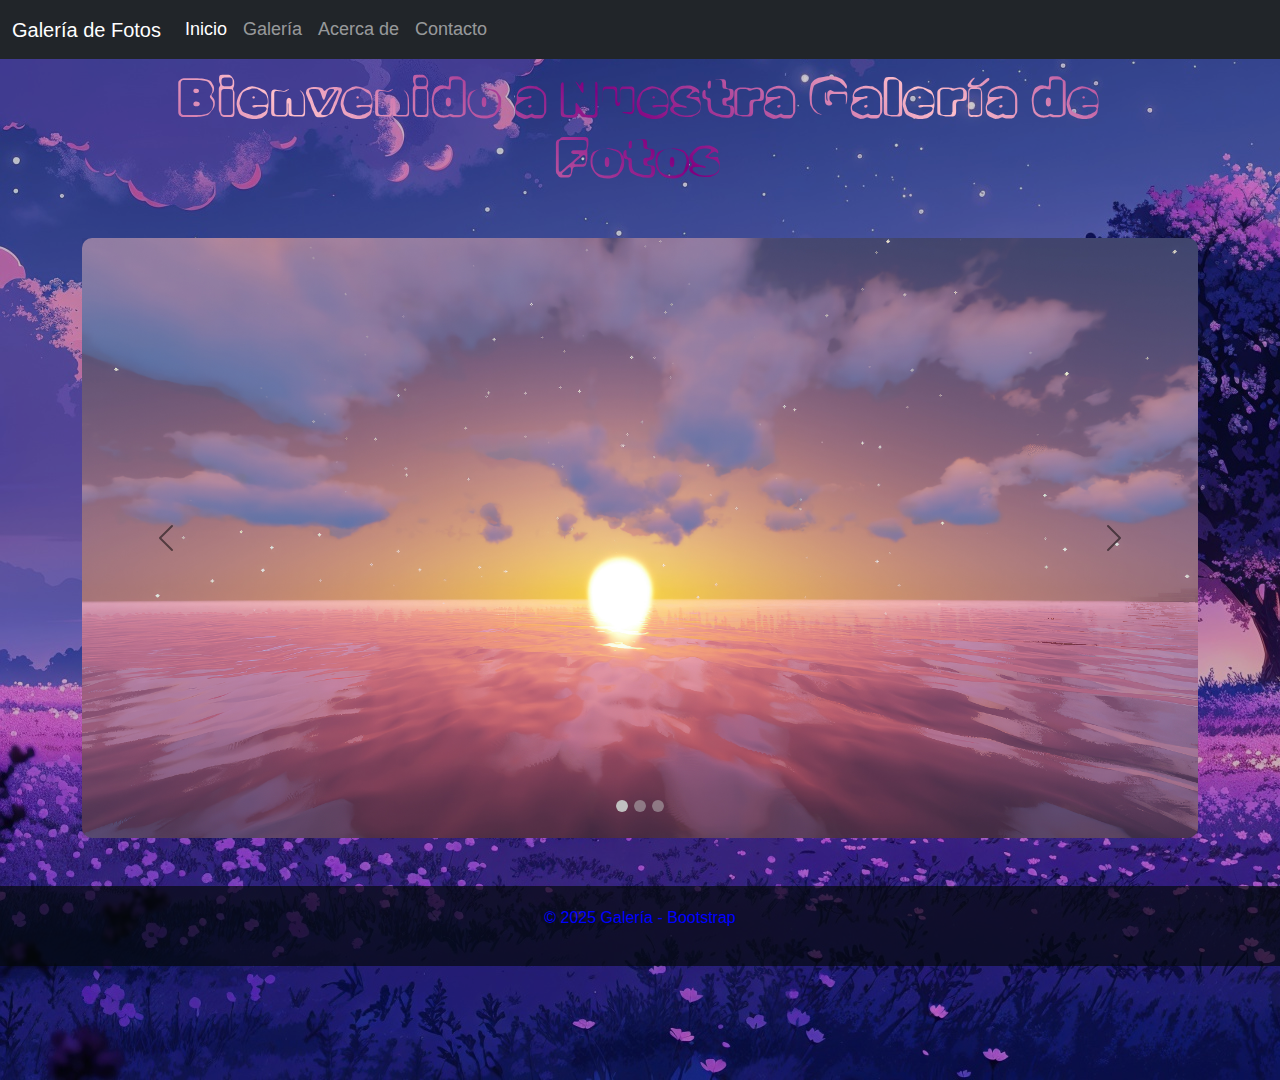
<file: index.html>
<!DOCTYPE html>
<html lang="es">
<head>
    <meta charset="UTF-8">
    <meta name="viewport" content="width=device-width, initial-scale=1">
    <title>Galería de Fotos - Carousel</title>
    <link href="https://cdn.jsdelivr.net/npm/bootstrap@5.3.0/dist/css/bootstrap.min.css" rel="stylesheet">
    <link href="styles.css" rel="stylesheet">
    <style>
        @import url('https://fonts.googleapis.com/css2?family=DynaPuff:wght@400..700&family=Playwrite+AU+SA:wght@100..400&family=Rubik+Vinyl&family=Spicy+Rice&display=swap');
    </style>
</head>
<body>
    <nav class="navbar navbar-expand-lg navbar-dark bg-dark fixed-top">
        <div class="container-fluid">
            <a class="navbar-brand" href="#">Galería de Fotos</a>
            <button class="navbar-toggler" type="button" data-bs-toggle="collapse" data-bs-target="#navbarNav" aria-controls="navbarNav" aria-expanded="false" aria-label="Toggle navigation">
                <span class="navbar-toggler-icon"></span>
            </button>
            <div class="collapse navbar-collapse" id="navbarNav">
                <ul class="navbar-nav">
                    <li class="nav-item">
                        <a class="nav-link active" aria-current="page" href="./index.html">Inicio</a>
                    </li>
                    <li class="nav-item">
                        <a class="nav-link" href="#photoCarousel">Galería</a>
                    </li>
                    <li class="nav-item">
                        <a class="nav-link" href="./HTML & CSS/sobremi.html">Acerca de</a>
                    </li>
                    <li class="nav-item">
                        <a class="nav-link" href="./HTML & CSS/contacto.html">Contacto</a>
                    </li>
                </ul>
            </div>
        </div>
    </nav>
    <div class="container mt-5" style="margin-top: 80px;">
        <h1 class="title">Bienvenido a Nuestra Galería de Fotos</h1>
        <div id="photoCarousel" class="carousel slide" data-bs-ride="carousel">
            <div class="carousel-indicators">
                <button type="button" data-bs-target="#photoCarousel" data-bs-slide-to="0" class="active"></button>
                <button type="button" data-bs-target="#photoCarousel" data-bs-slide-to="1"></button>
                <button type="button" data-bs-target="#photoCarousel" data-bs-slide-to="2"></button>
            </div>
            <div class="carousel-inner">
                <div class="carousel-item active">
                    <img src="./IMG/atardecer.jpg" class="d-block w-100" alt="Foto 1">
                    <div class="carousel-caption d-md-block">
                        <h5>El Último Suspiro</h5>
                        <p>Un atardecer vibrante sobre el océano, donde los tonos rosados y dorados se mezclan con el cielo estrellado y las suaves nubes. Un paisaje sereno que transmite paz y belleza infinita.</p>
                    </div>
                </div>
                <div class="carousel-item">
                    <img src="./IMG/montaña.jpg" class="d-block w-100" alt="Foto 2">
                    <div class="carousel-caption d-md-block">
                        <h5>Reino Invernal</h5>
                        <p>El majestuoso panorama de montañas nevadas, un reino donde el frío gobierna y la quietud es absoluta.</p>
                    </div>
                </div>
                <div class="carousel-item">
                    <img src="./IMG/bosque.jpg" class="d-block w-100" alt="Foto 3">
                    <div class="carousel-caption d-md-block">
                        <h5>Jardín Silvestre</h5>
                        <p>Un paraíso natural donde la primavera pinta de verde los árboles y cubre el suelo con flores y hierbas, creando un rincón lleno de belleza.</p>
                    </div>
                </div>
            </div>
            <button class="carousel-control-prev" type="button" data-bs-target="#photoCarousel" data-bs-slide="prev">
                <span class="carousel-control-prev-icon"></span>
            </button>
            <button class="carousel-control-next" type="button" data-bs-target="#photoCarousel" data-bs-slide="next">
                <span class="carousel-control-next-icon"></span>
            </button>
        </div>
    </div>
    <footer class="footer mt-5">
        <p>&copy; 2025 Galería - Bootstrap</p>
    </footer>
    <script src="https://cdn.jsdelivr.net/npm/bootstrap@5.3.0/dist/js/bootstrap.bundle.min.js"></script>
</body>
</html>
</file>
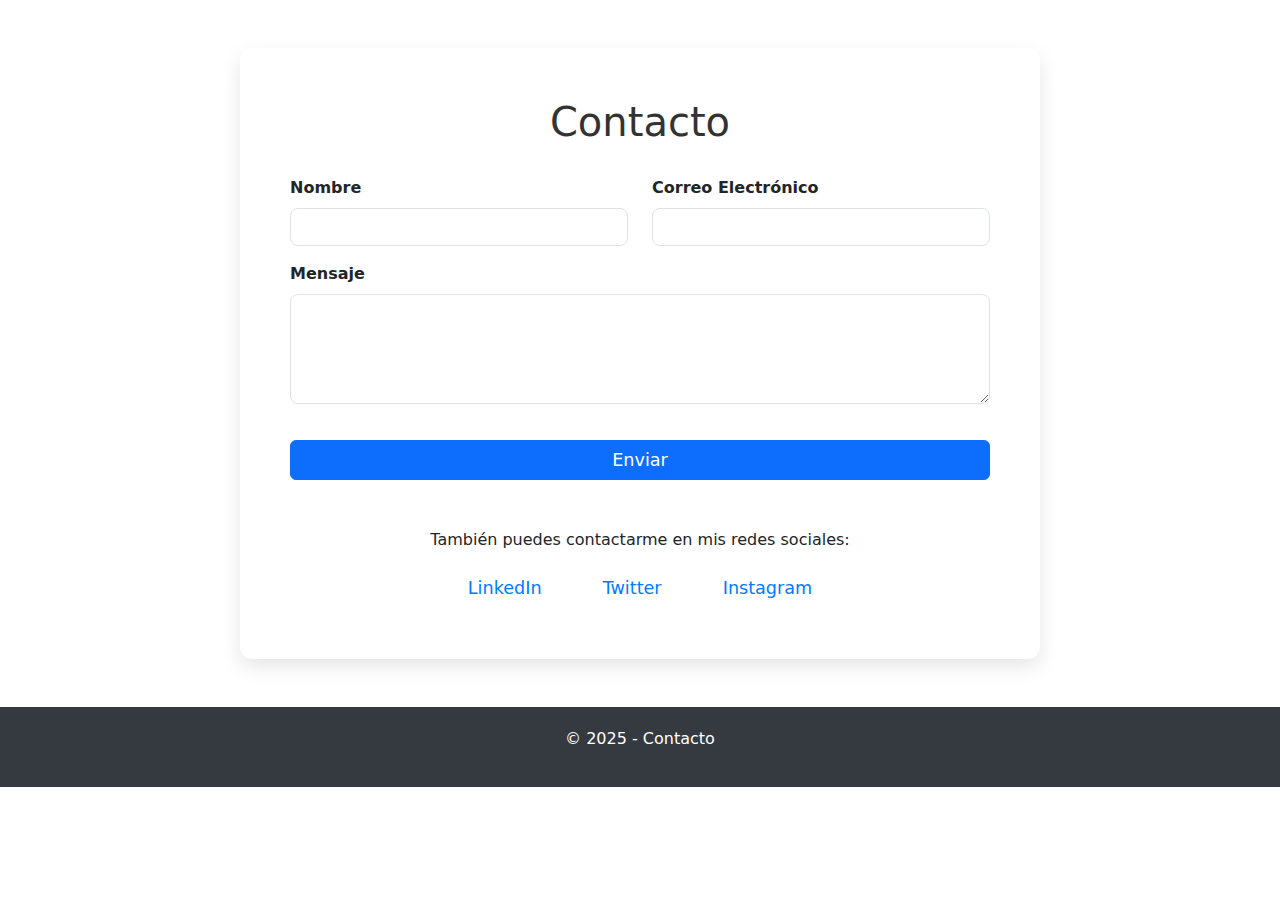
<file: HTML & CSS/contacto.html>
<!DOCTYPE html>
<html lang="es">
<head>
    <meta charset="UTF-8">
    <meta name="viewport" content="width=device-width, initial-scale=1.0">
    <title>Contacto</title>
    <link rel="stylesheet" href="./contacto.css">
    <link href="https://cdn.jsdelivr.net/npm/bootstrap@5.3.0/dist/css/bootstrap.min.css" rel="stylesheet">
</head>
<body>
    <section id="contacto" class="container mt-5">
        <h2 class="text-center">Contacto</h2>
        <form action="http://www.postman-echo.com/post" method="POST">
            <div class="row">
                <div class="col-md-6">
                    <div class="mb-3">
                        <label for="nombre" class="form-label">Nombre</label>
                        <input type="text" class="form-control" id="nombre" name="nombre" required>
                    </div>
                </div>
                <div class="col-md-6">
                    <div class="mb-3">
                        <label for="email" class="form-label">Correo Electrónico</label>
                        <input type="email" class="form-control" id="email" name="email" required>
                    </div>
                </div>
            </div>
            <div class="mb-3">
                <label for="mensaje" class="form-label">Mensaje</label>
                <textarea class="form-control" id="mensaje" name="mensaje" rows="4" required></textarea>
            </div>
            <button type="submit" class="btn btn-primary w-100">Enviar</button>
        </form>
        <div class="mt-5 text-center">
            <p>También puedes contactarme en mis redes sociales:</p>
            <a href="https://www.linkedin.com" target="_blank" class="btn btn-link">LinkedIn</a>
            <a href="https://twitter.com" target="_blank" class="btn btn-link">Twitter</a>
            <a href="https://www.instagram.com" target="_blank" class="btn btn-link">Instagram</a>
        </div>
    </section>
    <footer class="text-center mt-5">
        <p>&copy; 2025 - Contacto</p>
    </footer>
</body>
</html>
</file>
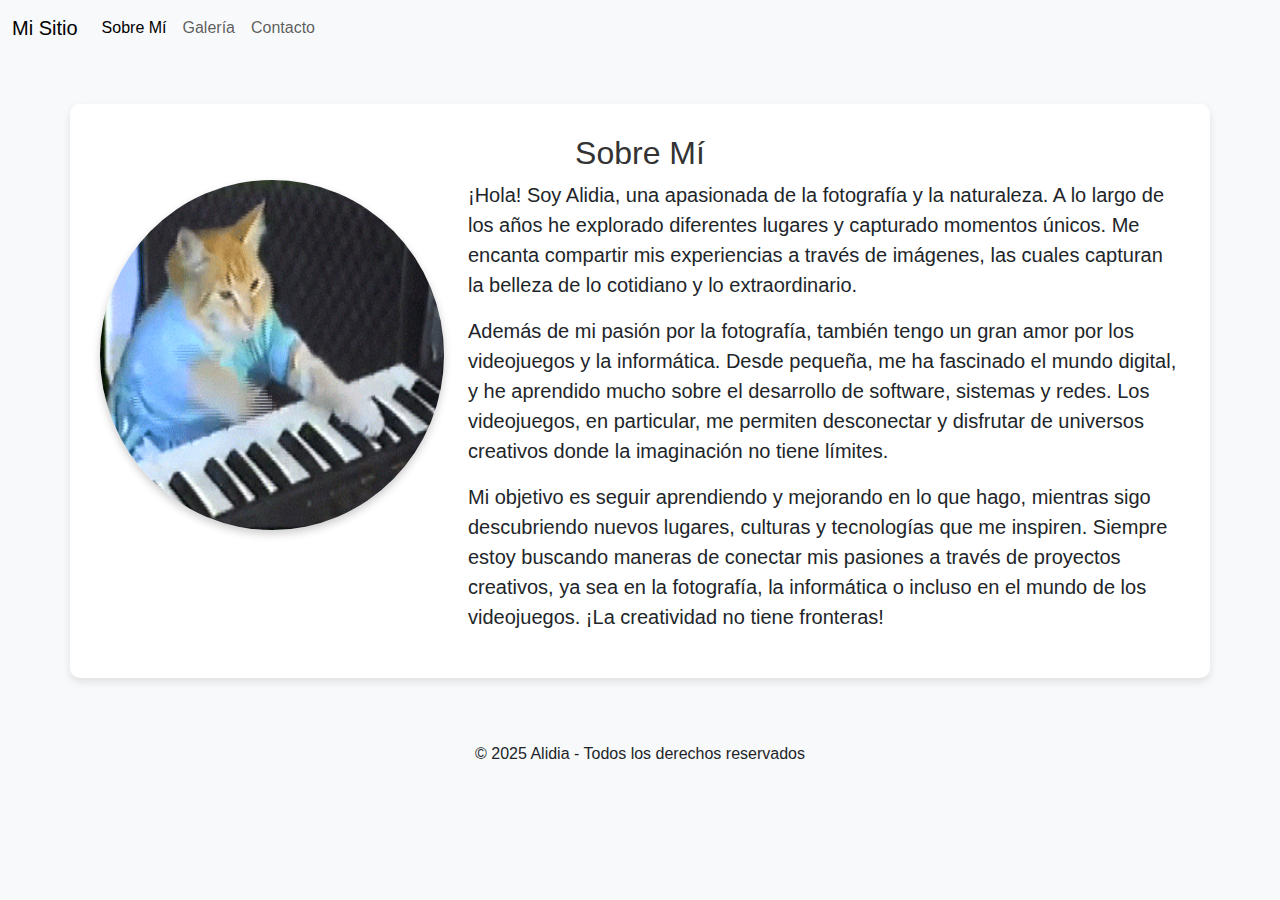
<file: HTML & CSS/sobremi.html>
<!DOCTYPE html>
<html lang="es">
<head>
    <meta charset="UTF-8">
    <meta name="viewport" content="width=device-width, initial-scale=1.0">
    <title>Sobre Mí</title>
    <link href="https://cdn.jsdelivr.net/npm/bootstrap@5.3.0/dist/css/bootstrap.min.css" rel="stylesheet">
    <link rel="stylesheet" href="./info.css">
</head>
<body>
    <nav class="navbar navbar-expand-lg navbar-light bg-light">
        <div class="container-fluid">
            <a class="navbar-brand" href="#">Mi Sitio</a>
            <button class="navbar-toggler" type="button" data-bs-toggle="collapse" data-bs-target="#navbarNav" aria-controls="navbarNav" aria-expanded="false" aria-label="Toggle navigation">
                <span class="navbar-toggler-icon"></span>
            </button>
            <div class="collapse navbar-collapse" id="navbarNav">
                <ul class="navbar-nav">
                    <li class="nav-item">
                        <a class="nav-link active" href="./sobremi.html">Sobre Mí</a>
                    </li>
                    <li class="nav-item">
                        <a class="nav-link" href="../index.html">Galería</a>
                    </li>
                    <li class="nav-item">
                        <a class="nav-link" href="./contacto.html">Contacto</a>
                    </li>
                </ul>
            </div>
        </div>
    </nav>
    <section id="sobre-mi" class="container mt-5">
        <h2 class="text-center">Sobre Mí</h2>
        <div class="row">
            <div class="col-md-4">
                <img src="../IMG/icon.gif" alt="GIF de perfil" class="img-fluid rounded-circle" style="width: 350px; height: 350px;">
            </div>
            <div class="col-md-8">
                <p class="lead">¡Hola! Soy Alidia, una apasionada de la fotografía y la naturaleza. A lo largo de los años he explorado diferentes lugares y capturado momentos únicos. Me encanta compartir mis experiencias a través de imágenes, las cuales capturan la belleza de lo cotidiano y lo extraordinario.</p>
                <p class="lead">Además de mi pasión por la fotografía, también tengo un gran amor por los videojuegos y la informática. Desde pequeña, me ha fascinado el mundo digital, y he aprendido mucho sobre el desarrollo de software, sistemas y redes. Los videojuegos, en particular, me permiten desconectar y disfrutar de universos creativos donde la imaginación no tiene límites.</p>
                <p class="lead">Mi objetivo es seguir aprendiendo y mejorando en lo que hago, mientras sigo descubriendo nuevos lugares, culturas y tecnologías que me inspiren. Siempre estoy buscando maneras de conectar mis pasiones a través de proyectos creativos, ya sea en la fotografía, la informática o incluso en el mundo de los videojuegos. ¡La creatividad no tiene fronteras!</p>
            </div>
        </div>
    </section>
    <footer class="text-center mt-5 py-3 bg-light">
        <p>&copy; 2025 Alidia - Todos los derechos reservados</p>
    </footer>
    <script src="https://cdn.jsdelivr.net/npm/bootstrap@5.3.0/dist/js/bootstrap.bundle.min.js"></script>
</body>
</html>
</file>
<file: styles.css>
body {
  background-color: black;
  font-family: 'Arial', sans-serif;
  position: absolute;
  width: 100%;
  height: 120%;
}
body::before {
  content: "";
  position: absolute;
  top: 0;
  left: 0;
  right: 0;
  bottom: 0;
  background: url('./IMG/fondo.jpg');
  background-size: cover;
  opacity: 0.8;
  z-index: -1; 
}
.title {
  font-family: "Rubik Vinyl", serif;
  font-weight: 350px;
  font-size: 50px;
  color: black;
  text-align: center;
  background: linear-gradient(40deg, purple, pink, purple, pink, purple);
  -webkit-background-clip: text;
  color: transparent;
  text-shadow: 3px 3px 5px rgba(0, 0, 0, 0, 0.3);
  letter-spacing: 3px;
  padding: 20px;
  margin-bottom: 30px;
}
.carousel-item img {
  object-fit: cover;
  height: 600px;
  border-radius: 10px;
  box-shadow: 0 8px 20px rgba(0, 0, 0, 0.3);
}
.carousel-caption {
  background: rgba(0, 0, 0, 0.7);
  border-radius: 10px;
  padding: 20px;
  opacity: 0;
  transition: opacity 0.5s ease, transform 0.3s ease;
  transform: translateY(20px);
}
.carousel-item:hover .carousel-caption {
  opacity: 1;
  transform: translateY(0);
}
.carousel-control-prev-icon,
.carousel-control-next-icon {
  filter: invert(100%);
}
.carousel-indicators [data-bs-target] {
  background-color: silver;
  width: 12px;
  height: 12px;
  border-radius: 50%;
}

.footer {
  text-align: center;
  padding: 20px;
  background-color: rgba(3, 8, 8, 0.668);
  color: blue;
}

.navbar {
  z-index: 1000;
}
.navbar-nav .nav-link {
  font-size: 18px; 
}
.navbar-toggler-icon {
  background-color: white; 
}
.container {
  margin-top: 80px; 
}
</file>
<file: HTML & CSS/contacto.css>
body {
    background-color: #f0f0f0;
    font-family: 'Arial', sans-serif;
}
#contacto {
    background-color: #ffffff;
    padding: 50px;
    border-radius: 12px;
    box-shadow: 0 8px 20px rgba(0, 0, 0, 0.1);
    max-width: 800px;
    margin: 40px auto;
}
#contacto h2 {
    font-size: 2.5rem;
    color: #333;
    margin-bottom: 30px;
}
#contacto .form-label {
    font-weight: 600;
}
#contacto .form-control {
    border-radius: 8px;
}
#contacto .btn {
    margin-top: 20px;
    font-size: 1.1rem;
}
#contacto .btn-link {
    margin: 0 15px;
    color: #007bff;
    font-weight: 500;
    text-decoration: none;
}
#contacto .btn-link:hover {
    text-decoration: underline;
    color: #0056b3;
}
footer {
    margin-top: 40px;
    padding: 20px;
    background-color: #343a40;
    color: white;
}
</file>
<file: HTML & CSS/info.css>
body {
    background-color: #f8f9fa;
    font-family: Arial, sans-serif;
}

.navbar {
    margin-bottom: 30px;
}

#sobre-mi {
    background-color: #fff;
    padding: 30px;
    border-radius: 10px;
    box-shadow: 0 4px 8px rgba(0, 0, 0, 0.1);
}

#sobre-mi h2 {
    color: #333;
}

img {
    max-width: 100%;
    border-radius: 50%;
    box-shadow: 0 4px 8px rgba(0, 0, 0, 0.2);
}

footer {
    background-color: #f1f1f1;
}
</file>
